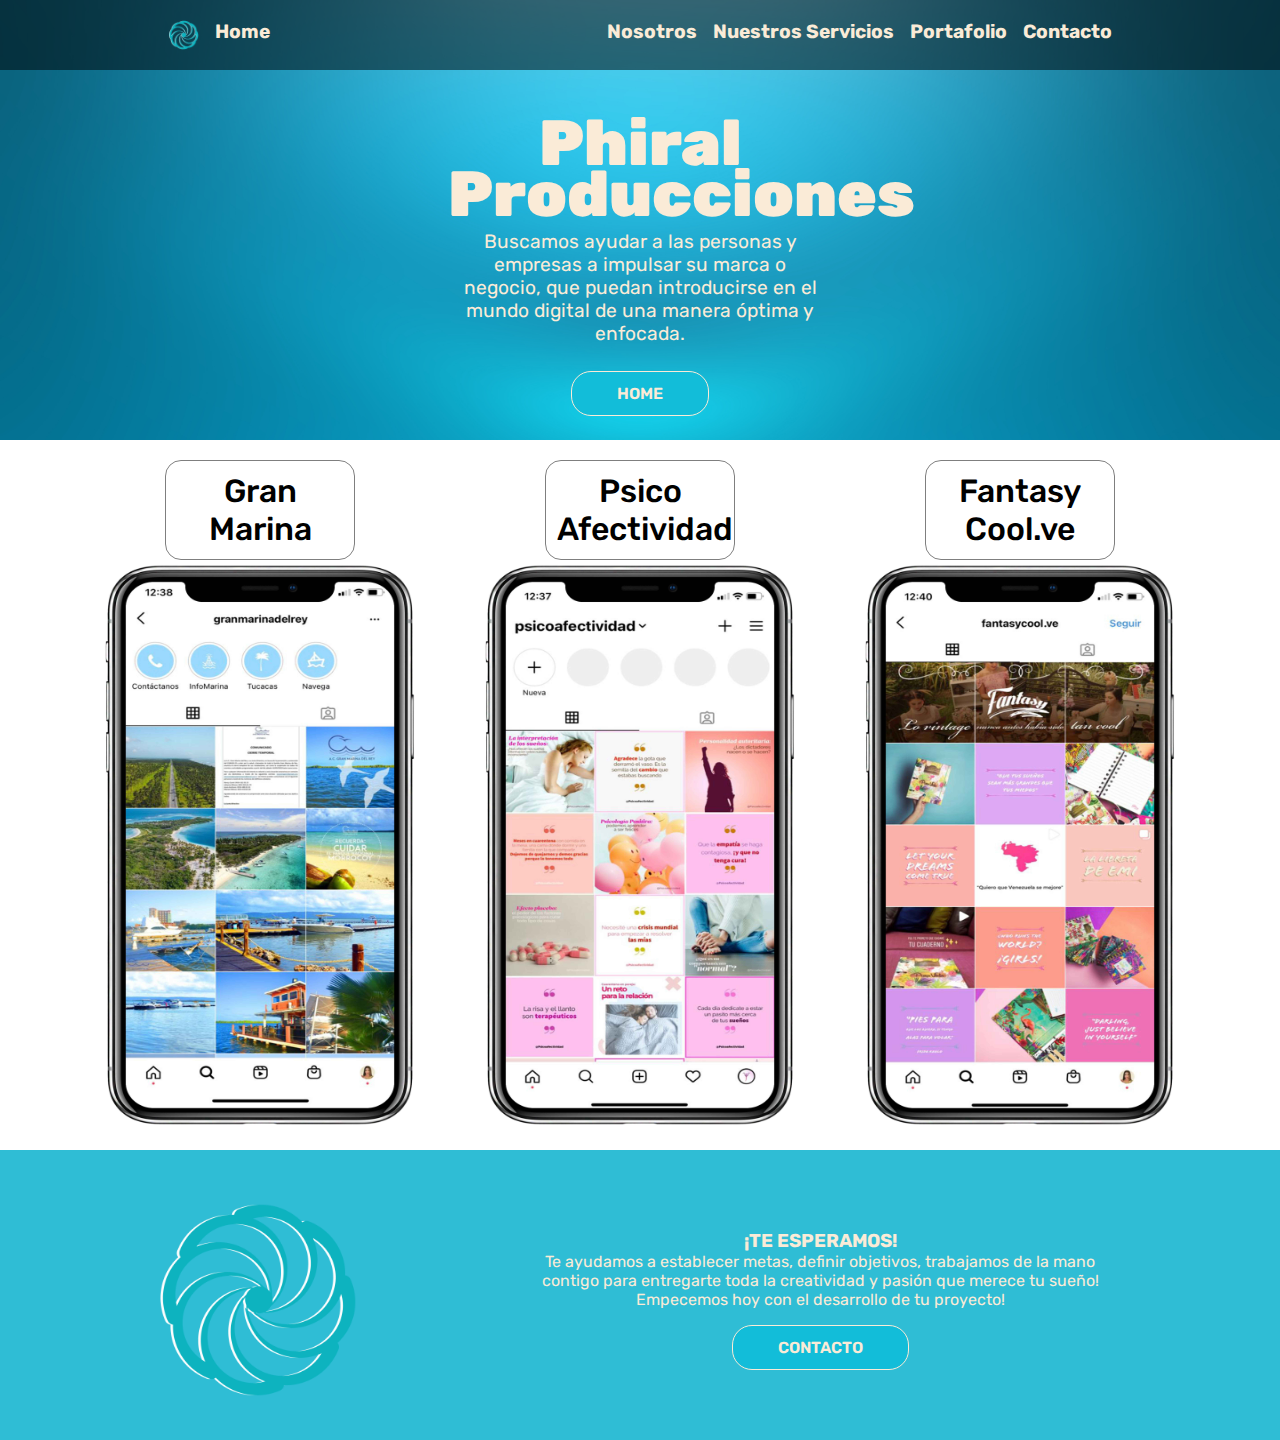
<file: Portafolio.html>
<!DOCTYPE html>
<html lang="es">

<head>
    <meta charset="UTF-8">
    <meta name="viewport" content="width=device-width, initial-scale=1.0">
    <title>EntregaFinal_PatriciaLopez</title>
    <link rel="stylesheet" href="style.css">
</head>

<body>
    <header class="header">
        <div class="Fondo-Header">
            <nav class="barra-de-navegación">
                <div class="Home">
                    <ul class="Inicio-Home">
                        <img src="imagenes/logo.png" class="logoempresa">
                        <li class="Home-boton"><a href="index.html">Home</a></li>
                    </ul>
                    <ul class="Inicio-Home">
                        <li><a href="Nosotros.html" id="Nosotros">Nosotros</a></li>
                        <li><a href="Nuestros-Servicios.html" id="Nuestros-Servicios">Nuestros Servicios</a></li>
                        <li><a href="Portafolio.html" id="Portafolio">Portafolio</a></li>
                        <li><a href="Contacto.html" id="Contacto">Contacto</a></li>
                    </ul>
                </div>
            </nav>
        </div>
        <div class="logo-empresa">
            <div class="header-contect">
                <div class="header-txt">
                    <div class="Texto-Izquierda">
                        <h1 class="Titulo">Phiral<br> Producciones</h1>
                    </div>
                    <p>
                        Buscamos ayudar a las personas y empresas a impulsar su marca o negocio, que puedan introducirse en el mundo digital de una manera óptima y enfocada.
                    </p>
                </div>
                <a href="index.html" class="btn-1">Home</a>
            </div>
        </div>
    </header>

    <!-- aquí comienza el portafolio -->
    <section class="filas">
        <div class="Cart">
            <div class="cart">
                <p class="hero-titulo">Gran Marina</p>
                <img src="1-Imagenes/r4.jpg" class="tamaño">
            </div>
        </div>
        <div class="Cart">
            <div class="cart">
                <p class="hero-titulo">Psico Afectividad</p>
                <img src="1-Imagenes/r5.jpg" class="tamaño">
            </div>
        </div>
        <div class="Cart">
            <div class="cart">
                <p class="hero-titulo">Fantasy Cool.ve</p>
                <img src="1-Imagenes/r6.jpg" class="tamaño">
            </div>
        </div>
    </section>
    <!-- aquí termina el portafolio -->

    <footer class="info2">
        <div class="footer-logo">
            <img src="imagenes/logo.png" class="logo">
            <div class="Texto-Footer">
                <h3 class="sub-titulo">¡TE ESPERAMOS!</h3>
                <p>Te ayudamos a establecer metas, definir objetivos, trabajamos de la mano contigo para entregarte toda la creatividad y pasión que merece tu sueño!
                    Empecemos hoy con el desarrollo de tu proyecto!</p>
                    <a href="Contacto.html"> <div class="btn-1"> Contacto</div></a>
            </div>
        </div>

    </footer>
</body>

</html>
</file>
<file: style.css>
@charset "UTF-8";
@import url("https://fonts.googleapis.com/css2?family=Rubik:wght@300;400;500;600;700;800;900&display=swap");
body {
  font-family: "Rubik", sans-serif;
}

* {
  margin: 0;
  padding: 0;
  box-sizing: border-box;
  text-decoration: none;
  list-style: none;
}

.header {
  background-image: url(imagenes/Bg-1.jpg);
  background-position: center;
  background-repeat: no-repeat;
  background-size: cover;
  min-height: 440px;
  min-width: 400px;
  text-align: center;
}

.barra-de-navegación {
  padding-top: 20px;
  padding-bottom: 20px;
  background-color: rgba(0, 0, 0, 0.5019607843);
}

.Home {
  display: flex;
  justify-content: space-around;
}

a {
  color: #faebd7;
  transition: color 0.5;
}
a:hover {
  color: rgba(0, 0, 0, 0.5019607843);
}

.Inicio-Home {
  display: flex;
  justify-content: right;
  gap: 1rem;
  font-size: 1.2rem;
  font-weight: 700;
}

.logo-empresa {
  display: flex;
  justify-content: center;
  margin-top: 2rem;
}

.logoempresa {
  width: 30px;
  height: 30px;
}

.header-contect {
  width: 30%;
  padding-top: 1rem;
  padding-bottom: 1rem;
  text-align: center;
}

.Titulo {
  color: #faebd7;
  font-size: 4rem;
  font-weight: 900;
  line-height: 0.8;
  text-align: center;
}

.header-txt p {
  padding: 10px;
  font-size: 1.2rem;
  color: #faebd7;
}

.btn-1 {
  margin-top: 1rem;
  display: inline-block;
  padding: 12px 45px;
  border: 1px solid #faebd7;
  color: #faebd7;
  font-size: 1rem;
  text-transform: uppercase;
  font-weight: 600;
  border-radius: 20px;
  background-color: #12bdd9;
}
.btn-1:hover,
.btn-1 a:hover {
  color: rgba(0, 0, 0, 0.5019607843);
  background-color: #FF8000;
}

.general {
  text-align: center;
  margin-top: 40px;
}

.container {
  margin: 20px;
  display: flex;
  flex-direction: column;
  align-items: center;
}

.general-content {
  display: flex;
  flex-wrap: wrap;
  justify-content: center;
  gap: 16px;
}

.lorem {
  display: flex;
  width: 396px;
  height: 100%;
  padding-top: 20px;
  flex-wrap: wrap;
  justify-content: center;
}

.lorem1 {
  padding-top: 20px;
  width: 80%;
}

.cartas {
  width: 396px;
  height: 100%;
  position: relative;
  display: flex;
  align-items: center;
  justify-content: center;
}
.cartas::after {
  content: "";
  position: absolute;
  top: 0;
  left: 0;
  width: 100%;
  height: 100%;
  background-color: rgba(0, 0, 0, 0.5019607843);
  border-radius: 30px;
}
.cartas img {
  width: 100%;
  height: 350px;
  object-fit: cover;
  position: relative;
  border-radius: 30px;
}

.especial {
  width: 396px;
  height: 100%;
  position: relative;
  display: flex;
  justify-content: center;
}

.nosotros-imagen {
  border-radius: 30px;
  width: 80%;
  height: 440px;
}

.txt {
  position: absolute;
  text-align: center;
  width: 80%;
  padding: 10px;
  overflow-wrap: break-word;
  z-index: 1;
  color: #faebd7;
}
.txt h3 {
  font-size: 18px;
  color: #faebd7;
  text-transform: uppercase;
  margin-bottom: 10px;
}
.txt p {
  color: #faebd7;
  font-size: 16px;
}

.inf {
  bottom: 0px;
  position: absolute;
  text-align: center;
  width: 80%;
  padding: 10px;
  overflow-wrap: break-word;
  z-index: 1;
}

h2 {
  font-size: 40px;
  text-transform: uppercase;
  color: #1b293a;
  padding-bottom: 20px;
}

.info2 {
  background-image: url(imagenes/Bg-2-y-3.jpg);
}

.logo {
  width: 200px;
}

.footer-logo {
  display: flex;
  flex-wrap: wrap;
  justify-content: space-evenly;
  align-items: center;
  padding-top: 50px;
  padding-bottom: 40px;
}

.Texto-Footer {
  max-width: 600px;
  padding: 20px;
  color: #faebd7;
  text-align: center;
}

/* Aquí comienza la tercera pagina */
.Servicios {
  display: flex;
  padding-bottom: 20px;
}

.servicios-img {
  width: 300px;
  height: 230px;
  margin-right: 60px;
}

.hero-titulo {
  font-size: 2rem;
  font-weight: 500;
  padding: 0.7rem;
  border: 1px solid rgba(0, 0, 0, 0.5019607843);
  border-radius: 1rem;
  width: 50%;
  text-align: center;
}

.parrafo {
  width: 90%;
  padding: 1rem;
}

/* Aquí termina la tercera pagina */
/* Aquí comienza la tercera pagina */
.filas {
  display: flex;
  margin: 20px;
  justify-content: center;
  flex-wrap: wrap;
}

.Cart {
  width: 380px;
  height: 100%;
}

.cart {
  display: flex;
  flex-direction: column;
  align-items: center;
  width: 380px;
}

.tamaño {
  width: 320px;
  height: 570px;
}

/* Aquí termina la cuarta pagina */
/* Aquí comienza la quinta pagina */
.Formulario {
  display: flex;
  justify-content: space-between;
}
.Formulario img {
  min-width: 400px;
  height: 230px;
}

input[type=text],
input[type=email] {
  width: 500px;
  height: 30px;
  margin-top: 20px;
  text-align: left;
}

.titulo {
  font-size: 1rem;
  font-weight: 600;
}

.span {
  text-align: left;
}

.comentario {
  text-align: right;
}
.comentario input[type=text] {
  display: flex;
  flex-direction: column;
  width: 960px;
  height: 30px;
}
.comentario label {
  padding-top: 20px;
}

/* Aquí termina la quinta pagina */
@media only screen and (max-width: 480px) {
  .Titulo {
    font-size: 2.5rem;
  }
  .header-contect {
    width: 90%;
  }
  .Home-boton {
    display: none;
  }
  .logoempresa {
    display: none;
  }
  .barra-de-navegación {
    padding-left: 20px;
    padding-right: 20px;
  }
  .Texto-Footer {
    width: 370px;
  }
  .cartas {
    width: 330px;
  }
  .nosotros-imagen {
    border-radius: 30px;
    width: 100%;
    height: 240px;
  }
  .lorem1 {
    width: 80%;
    text-align: center;
  }
  .lorem {
    width: 340px;
  }
  .container {
    display: flex;
    flex-direction: column;
    flex-wrap: wrap;
    text-align: center;
  }
  .servicios-img {
    width: 345px;
    height: 230px;
  }
  .especial {
    width: 340px;
  }
  .hero-titulo {
    font-size: 1.7rem;
    font-weight: 400;
    width: 86%;
  }
  .parrafo {
    text-align: center;
  }
  .cart {
    margin-top: 30px;
  }
  .Servicios {
    flex-wrap: wrap;
  }
  input[type=text],
  input[type=email] {
    width: 380px;
    height: 30px;
    margin-top: 20px;
  }
  .comentario input[type=text] {
    display: flex;
    flex-direction: column;
    width: 380px;
    height: 30px;
  }
  .Formulario {
    display: flex;
    flex-wrap: wrap;
    flex-direction: column;
    align-content: flex-start;
  }
  .Formulario img {
    min-width: 380px;
    height: 230px;
    padding-top: 20px;
  }
}

/*# sourceMappingURL=style.css.map */
</file>
